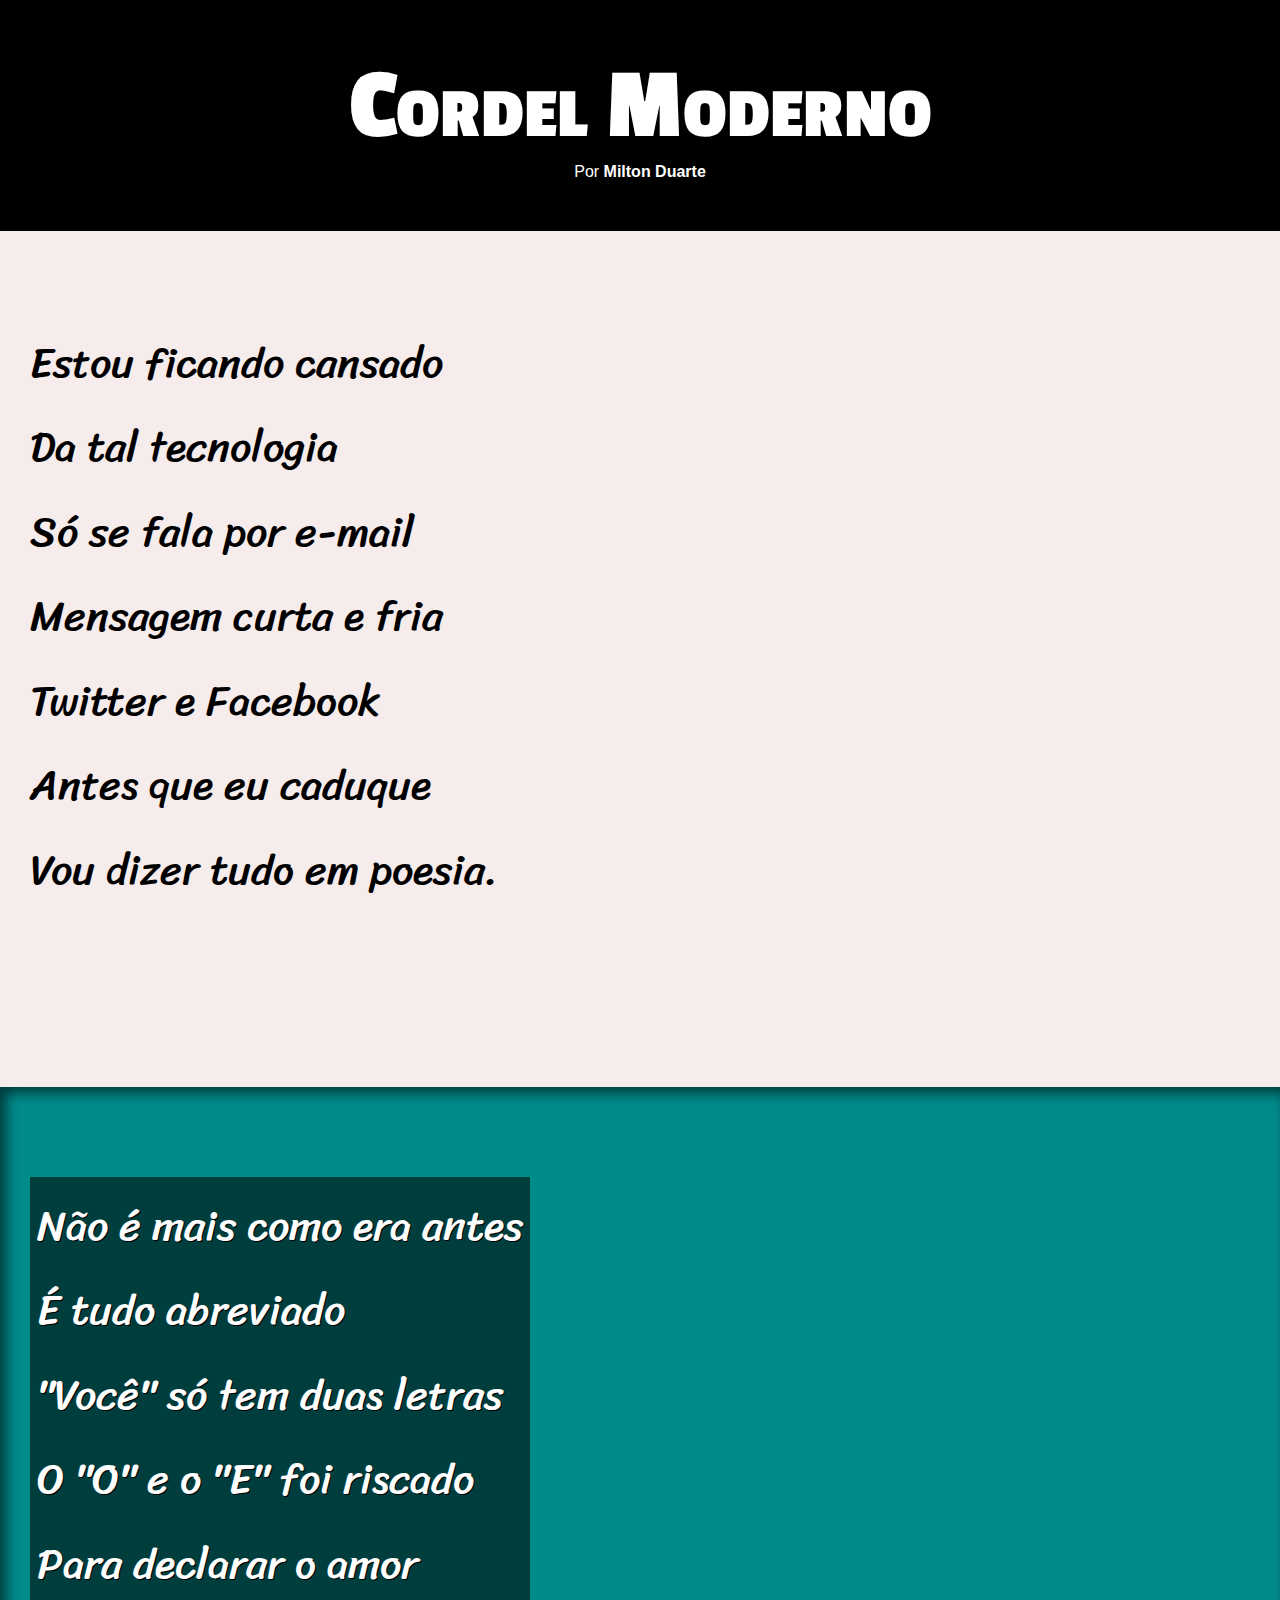
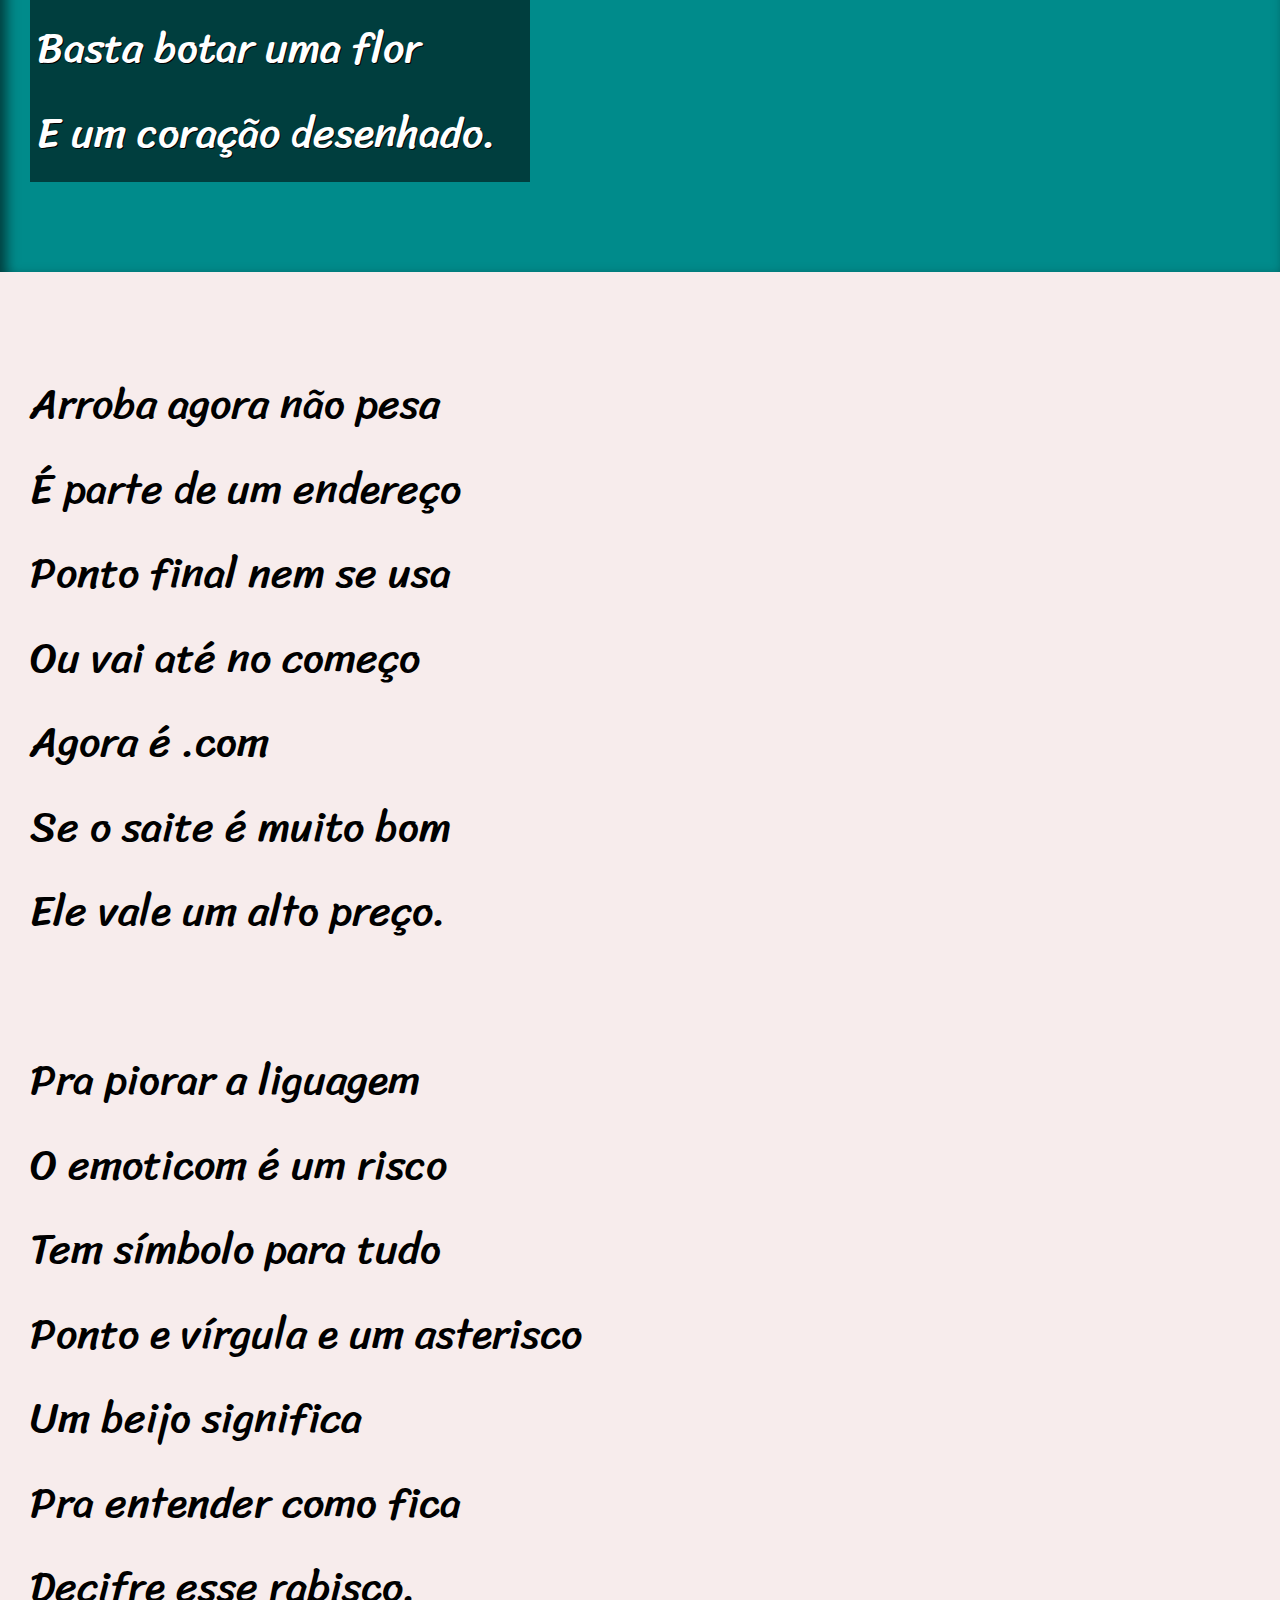
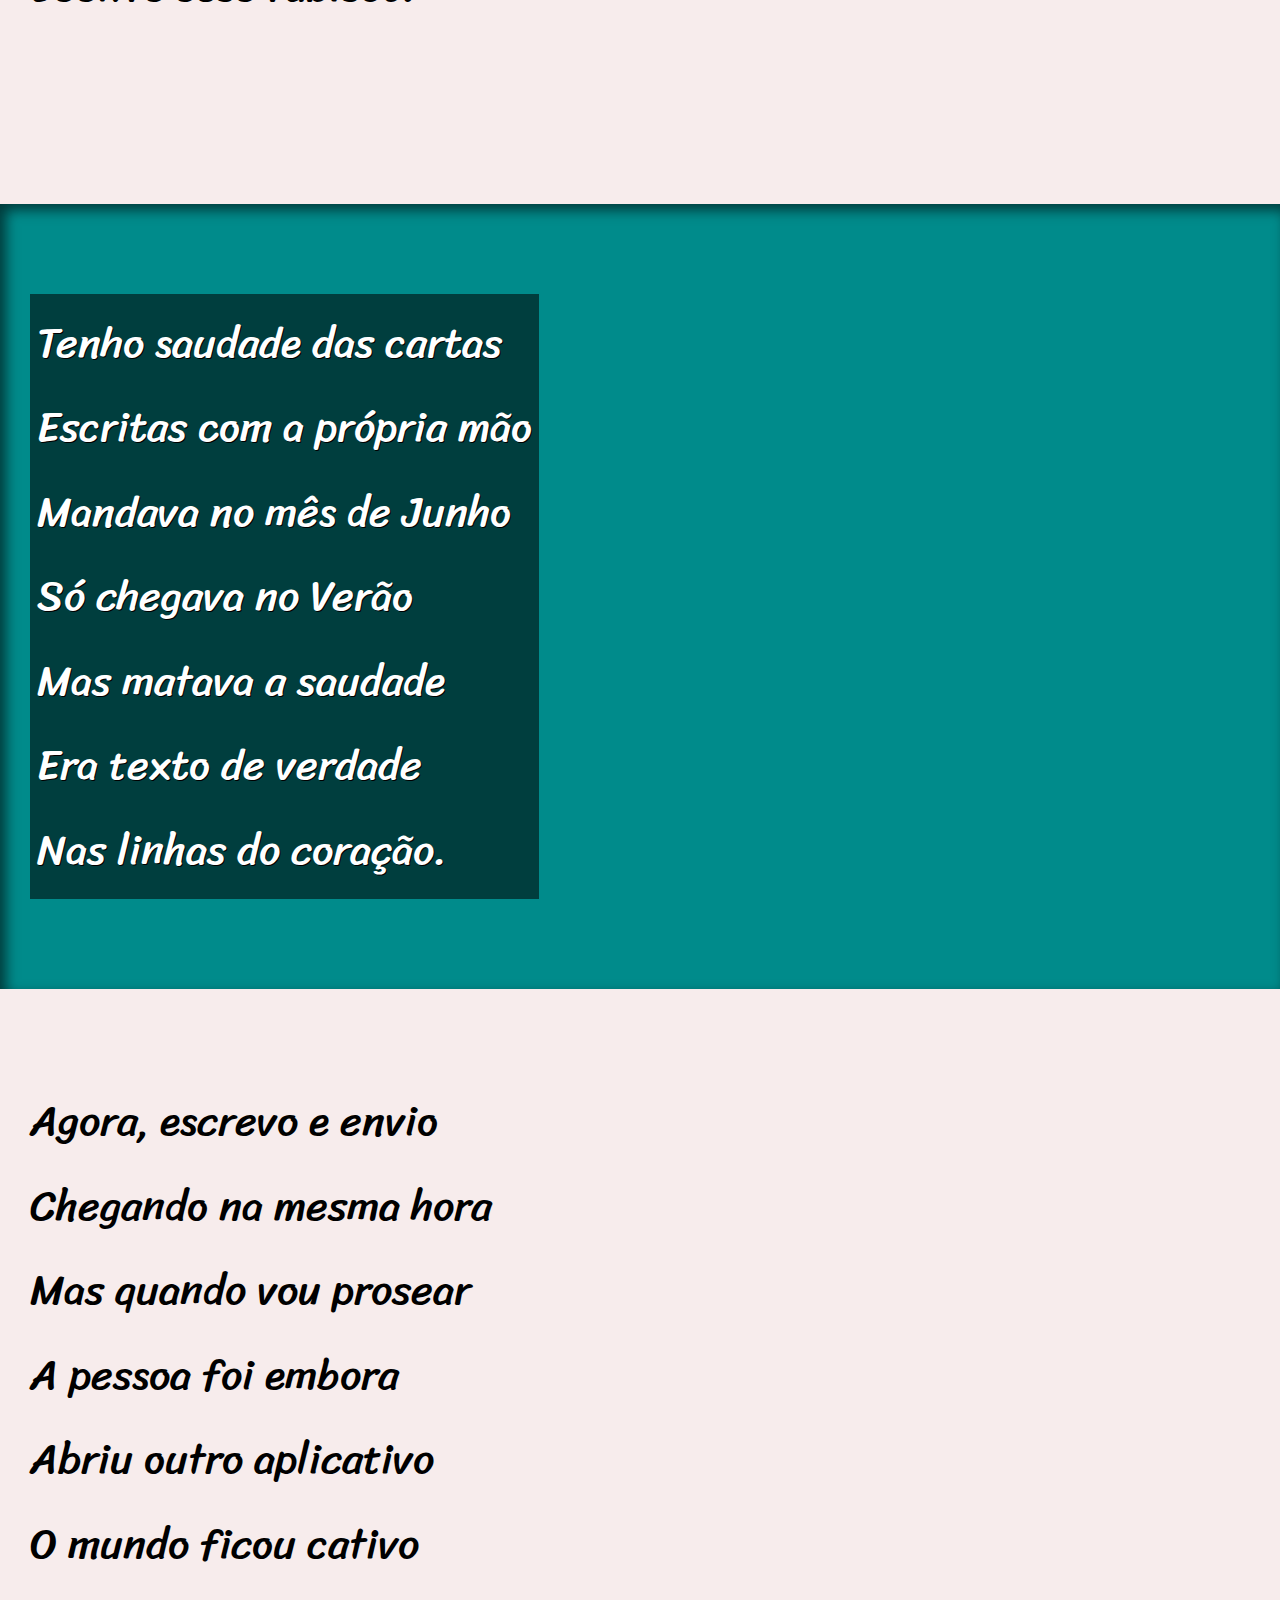
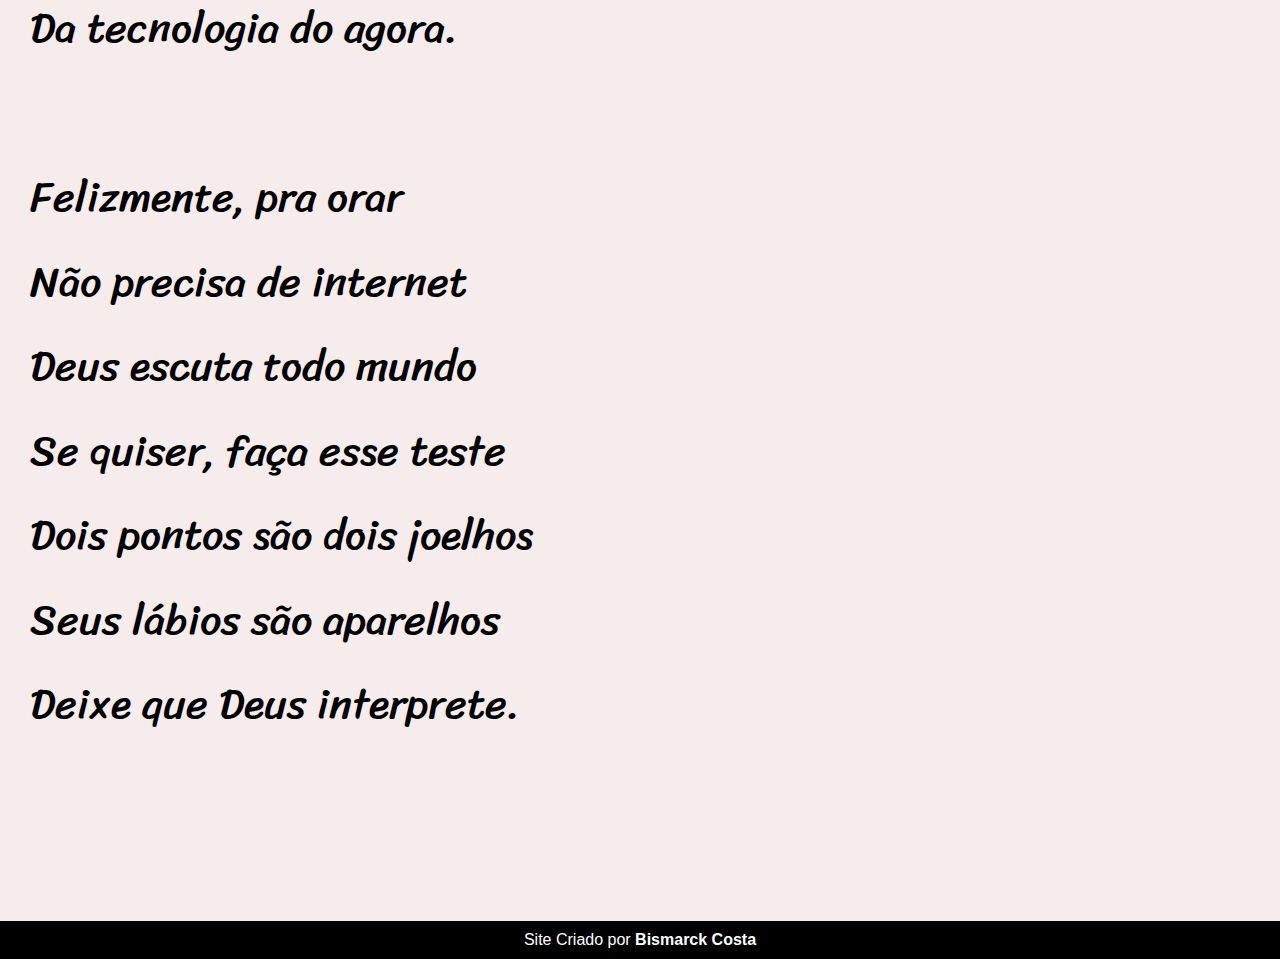
<file: desafios/d012/index.html>
<!DOCTYPE html>
<html lang="pt-br">
<head>
    <meta charset="UTF-8">
    <meta http-equiv="X-UA-Compatible" content="IE=edge">
    <meta name="viewport" content="width=device-width, initial-scale=1.0">
    <link rel="stylesheet" href="estilo/style.css">
    <title>Projeto Cordel</title>
</head>
<body>
    <header>
        <h1>Cordel Moderno</h1>
        <p>Por <a href="https://www.recantodasletras.com.br/poesias/3186743" target="_blank">Milton Duarte</a></p>
    </header>

    <section class="normal">
        <p>
            Estou ficando cansado <br>
            Da tal tecnologia <br>
            Só se fala por e-mail <br>
            Mensagem curta e fria <br>
            Twitter e Facebook <br>
            Antes que eu caduque <br>
            Vou dizer tudo em poesia. <br>
        </p>
    </section>

    <section class="imagem" id="img01">
        <p>
            Não é mais como era antes <br>
            É tudo abreviado <br>
            "Você" só tem duas letras <br>
            O "O" e o "E" foi riscado <br>
            Para declarar o amor <br>
            Basta botar uma flor <br>
            E um coração desenhado. <br>
        </p>
    </section>

    <section class="normal">
        <p>
            Arroba agora não pesa <br>
            É parte de um endereço <br>
            Ponto final nem se usa <br>
            Ou vai até no começo <br>
            Agora é .com <br>
            Se o saite é muito bom <br>
            Ele vale um alto preço. <br>
        </p>
        <p>
            Pra piorar a liguagem <br>
            O emoticom é um risco <br>
            Tem símbolo para tudo <br>
            Ponto e vírgula e um asterisco <br>
            Um beijo significa <br>
            Pra entender como fica <br>
            Decifre esse rabisco. <br>
        </p>
    </section>

    <section class="imagem" id="img02">
        <p>
            Tenho saudade das cartas <br>
            Escritas com a própria mão <br>
            Mandava no mês de Junho <br>
            Só chegava no Verão <br>
            Mas matava a saudade <br>
            Era texto de verdade <br>
            Nas linhas do coração. <br>
        </p>
    </section>

    <section class="normal">
        <p>
            Agora, escrevo e envio <br>
            Chegando na mesma hora <br>
            Mas quando vou prosear <br>
            A pessoa foi embora <br>
            Abriu outro aplicativo <br>
            O mundo ficou cativo <br>
            Da tecnologia do agora. <br>
        </p>
        <p>
            Felizmente, pra orar <br>
            Não precisa de internet <br>
            Deus escuta todo mundo <br>
            Se quiser, faça esse teste <br>
            Dois pontos são dois joelhos <br>
            Seus lábios são aparelhos <br>
            Deixe que Deus interprete. <br>
        </p>
    </section>

    <footer>
        Site Criado por <a href="https://github.com/bismarckcosta" target="_blank">Bismarck Costa</a>
    </footer>
</body>
</html>
</file>
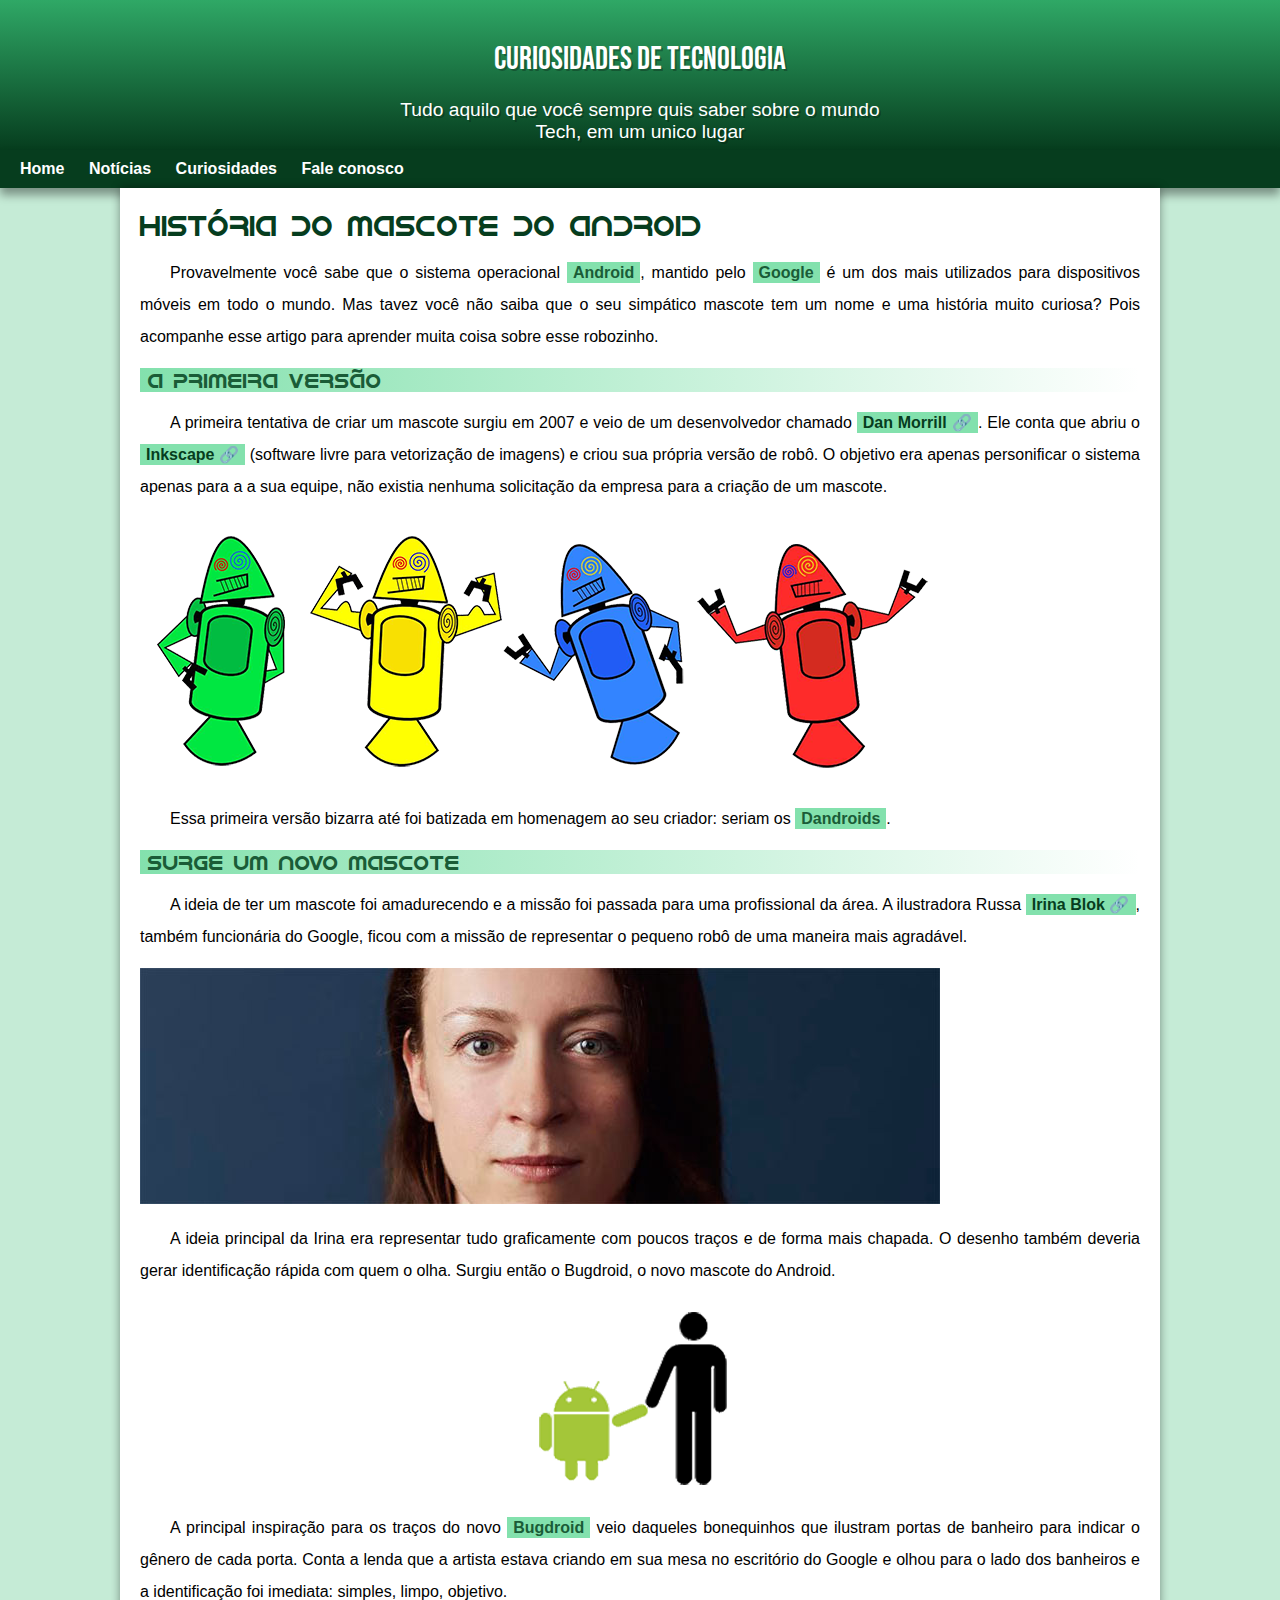
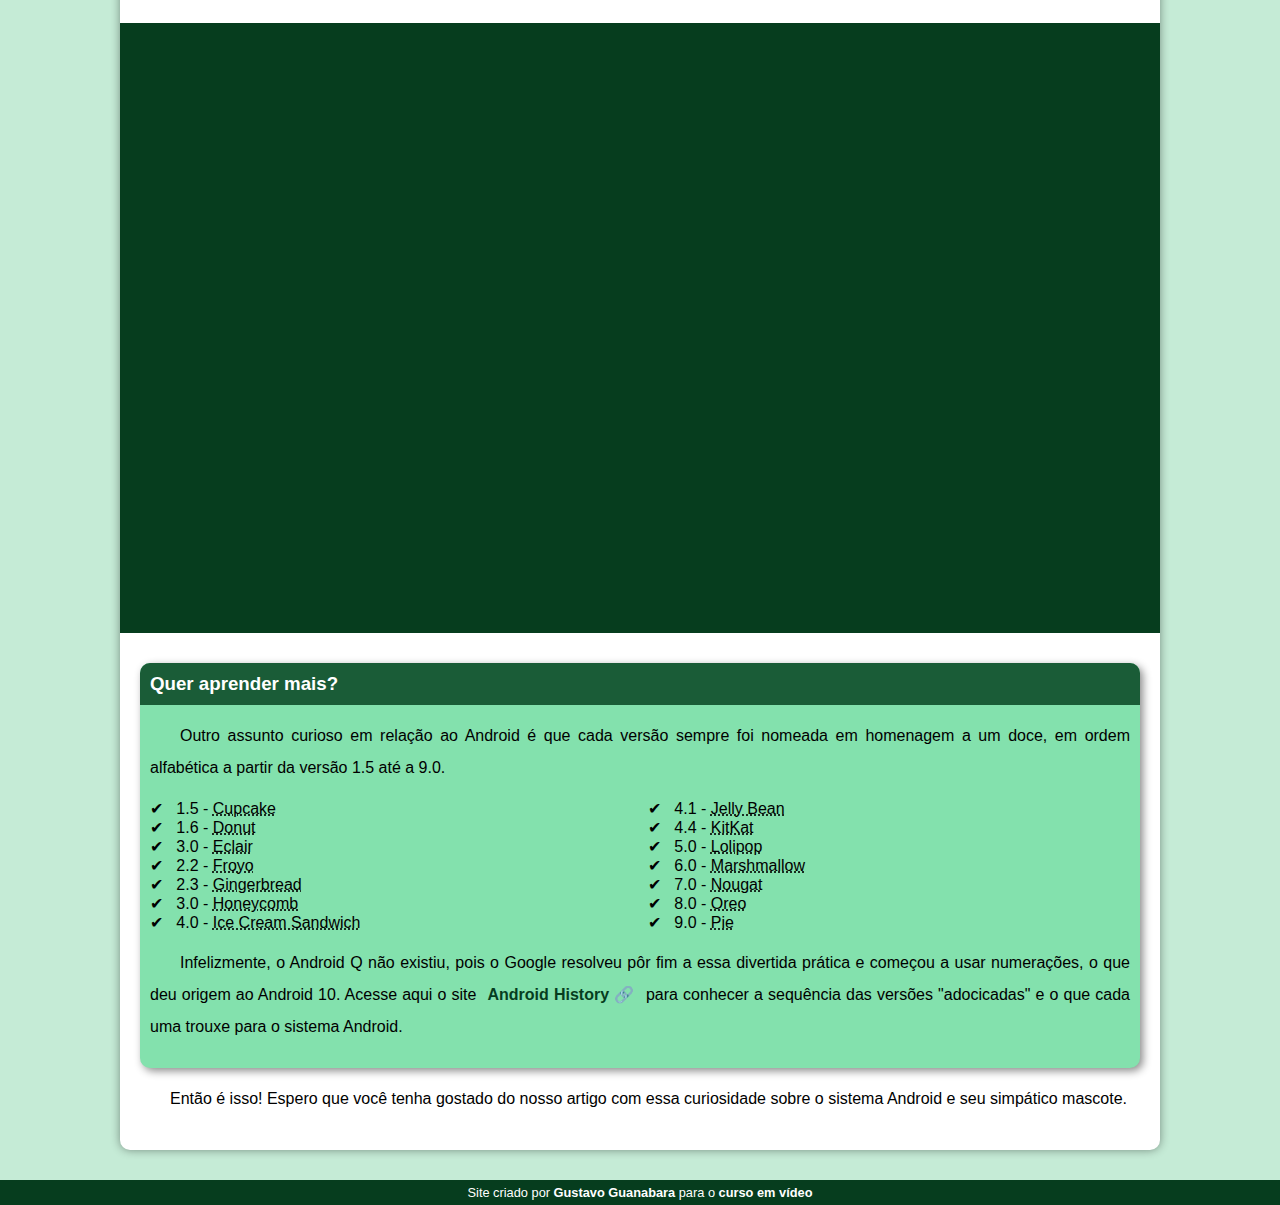
<file: desafios/d010/android.html>
<!DOCTYPE html>
<html lang="PT-BR">
<head>
    <meta charset="UTF-8">
    <meta http-equiv="X-UA-Compatible" content="IE=edge">
    <meta name="viewport" content="width=device-width, initial-scale=1.0">
    <title>Como surgiu o mascote do Android?</title>
    <link rel="shortcut icon" href="imagens/favicon.ico" type="image/x-icon">
    <link rel="stylesheet" href="estilo/style.css">
</head>
<body>
    <header>
        <h1>Curiosidades de Tecnologia</h1>
        <p>Tudo aquilo que você sempre quis saber sobre o mundo Tech, em um unico lugar</p>
    </header>
    <nav>
        <a href="#">Home</a>
        <a href="#">Notícias</a>
        <a href="#">Curiosidades</a>
        <a href="#">Fale conosco</a>
    </nav>
    <main>
        <article>
            <h1>História do Mascote do Android</h1>

            <p>Provavelmente você sabe que o sistema operacional <strong>Android</strong>, mantido pelo <strong>Google</strong> é um dos mais utilizados para dispositivos móveis em todo o mundo. Mas tavez você não saiba que o seu simpático mascote tem um nome e uma história muito curiosa? Pois acompanhe esse artigo para aprender muita coisa sobre esse robozinho.</p>

            <h2>A primeira versão</h2>

            <p>A primeira tentativa de criar um mascote surgiu em 2007 e veio de um desenvolvedor chamado <a href="https://androidcommunity.com/dan-morrill-shows-us-the-android-mascot-that-almost-was-20130103/" target="_blank" class="externo">Dan Morrill</a>. Ele conta que abriu o <a href="https://inkscape.org/" target="_blank" class="externo">Inkscape</a> (software livre para vetorização de imagens) e criou sua própria versão de robô. O objetivo era apenas personificar o sistema apenas para a a sua equipe, não existia nenhuma solicitação da empresa para a criação de um mascote.</p>

            <picture>
                <source media="(max-width:600px )" srcset="imagens/dan-droids-pq.png"><img src="imagens/dan-droids.png" alt="Primeiro mascote do andriod"></picture>

            <p>Essa primeira versão bizarra até foi batizada em homenagem ao seu criador: seriam os <strong>Dandroids</strong>.</p>

            <h2>Surge um novo mascote</h2>

            <p>A ideia de ter um mascote foi amadurecendo e a missão foi passada para uma profissional da área. A ilustradora Russa <a href="https://www.irinablok.com/" target="_blank" class="externo">Irina Blok</a>, também funcionária do Google, ficou com a missão de representar o pequeno robô de uma maneira mais agradável.</p>

            <picture>
                <source media="(max-width:600px )" srcset="imagens/irina-blok-pq.jpg">
                <img src="imagens/irina-blok.jpg" alt="Criadora do Bugdroid">
            </picture>

            <p>A ideia principal da Irina era representar tudo graficamente com poucos traços e de forma mais chapada. O desenho também deveria gerar identificação rápida com quem o olha. Surgiu então o Bugdroid, o novo mascote do Android.</p>

            <img src="imagens/bugdroid.png" class="pequena" alt="Bugdroid">

            <p>A principal inspiração para os traços do novo <strong>Bugdroid</strong> veio daqueles bonequinhos que ilustram portas de banheiro para indicar o gênero de cada porta. Conta a lenda que a artista estava criando em sua mesa no escritório do Google e olhou para o lado dos banheiros e a identificação foi imediata: simples, limpo, objetivo.</p>

            <div class="video">
                <iframe width="560" height="315" src="https://www.youtube.com/embed/l2UDgpLz20M" title="YouTube video player" frameborder="0" allow="accelerometer; autoplay; clipboard-write; encrypted-media; gyroscope; picture-in-picture" allowfullscreen></iframe></div>
            
            <aside>
                <h3>Quer aprender mais?</h3>
                <p>Outro assunto curioso em relação ao Android é que cada versão sempre foi nomeada em homenagem a um doce, em ordem alfabética a partir da versão 1.5 até a 9.0.</p>
               
                <ul>
                    <li>
                    1.5 - <abbr title="Bolo de copo">Cupcake</abbr>
                    </li>
                    <li>
                    1.6 - <abbr title="Rosquinha">Donut</abbr>
                    </li>
                    <li>
                    3.0 - <abbr title="Bomba">Eclair</abbr>
                    </li>
                    <li>
                    2.2 - <abbr title="Iorgute congelado">Froyo</abbr>
                    </li>
                    <li>
                    2.3 - <abbr title="Biscoito de Gengibre">Gingerbread</abbr>
                    </li>
                    <li>
                    3.0 - <abbr title="Favo de Mel">Honeycomb</abbr>
                    </li>
                    <li>
                    4.0 - <abbr title="Sanduíche de sorvete">Ice Cream Sandwich</abbr>
                    </li>
                    <li>
                    4.1 - <abbr title="Jujuba">Jelly Bean</abbr>
                    </li>
                    <li>
                    4.4 - <abbr title="KitKat"> KitKat</abbr>
                    </li>
                    <li>
                    5.0 - <abbr title="Pirulito">Lolipop</abbr>
                    </li>
                    <li>
                    6.0 - <abbr title="Marshmallow">Marshmallow</abbr>
                    </li>
                    <li>
                    7.0 - <abbr title="Torrone">Nougat</abbr>
                    </li>
                    <li>
                    8.0 - <abbr title="Oreo">Oreo</abbr>
                    </li>
                    <li>
                    9.0 - <abbr title="Torta">Pie</abbr>
                    </li>
                </ul>

                <p>
                    Infelizmente, o Android Q não existiu, pois o Google resolveu pôr fim a essa divertida prática e começou a usar numerações, o que deu origem ao Android 10.
                    Acesse aqui o site <a href="https://www.android.com/intl/pt-BR_br/history/" target="_blank" class="externo">Android History</a> para conhecer a sequência das versões "adocicadas" e o que cada uma trouxe para o sistema Android.
                </p>
            </aside>
            

            <p>Então é isso! Espero que você tenha gostado do nosso artigo com essa curiosidade sobre o sistema Android e seu simpático mascote.</p>
        </article>
    </main>
    <footer>
        <p>Site criado por <a href="https://gustavoguanabara.github.io/" target="_blank">Gustavo Guanabara</a> para o <a href="https://www.cursoemvideo.com/" target="_blank">curso em vídeo</a></p>
    </footer>
</body>
</html>
</file>
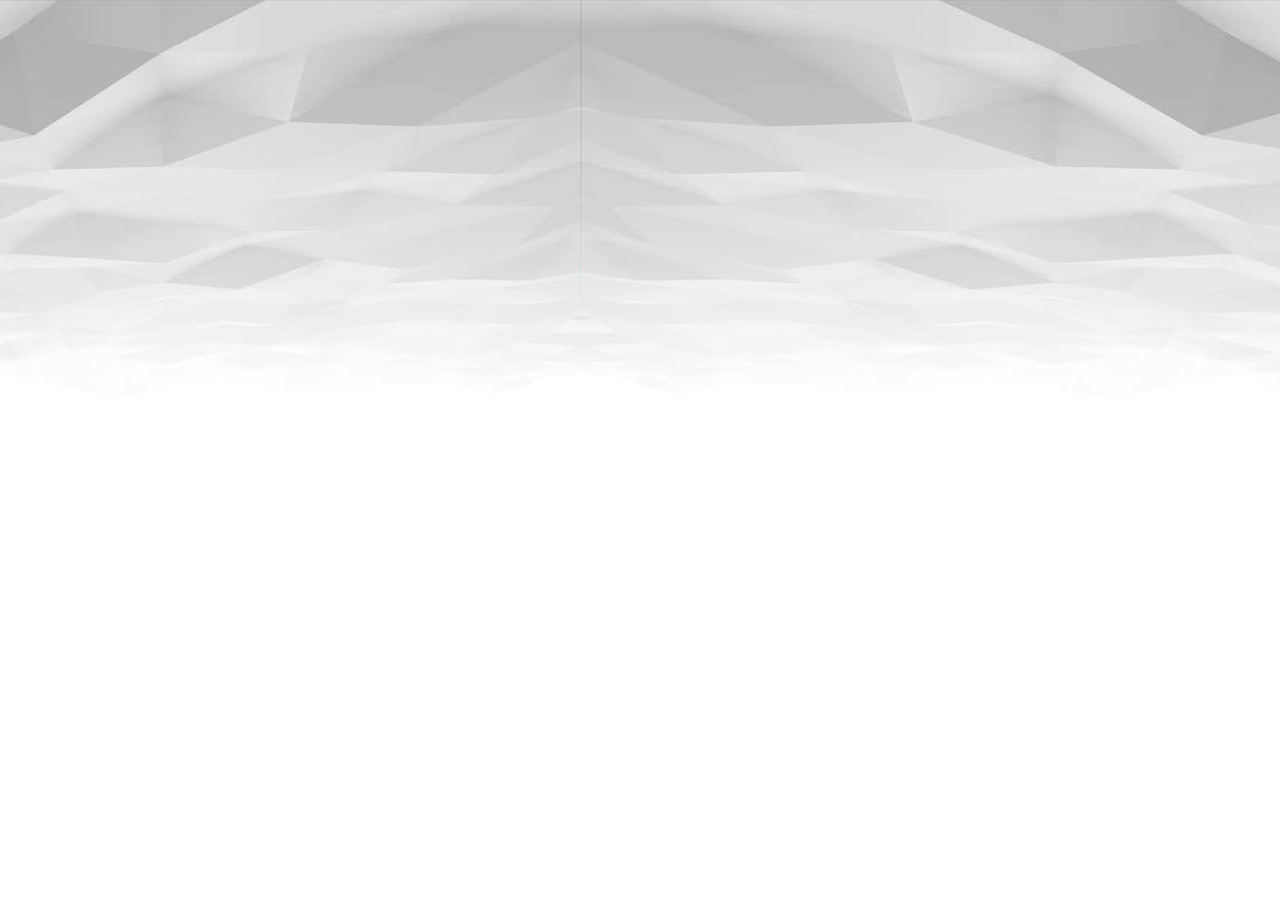
<file: exercicios/ex022/fundo005.html>
<!DOCTYPE html>
<html lang="pt-br">
<head>
    <meta charset="UTF-8">
    <meta http-equiv="X-UA-Compatible" content="IE=edge">
    <meta name="viewport" content="width=device-width, initial-scale=1.0">
    <title>Psocionamento</title>
</head>
<body>
    <style>
        body {
            background-size: auto;
            height: 98vh;
            background-image: url('imagens/wallpaper005.jpg');
            background-position: center top;
            background-repeat: no-repeat;
        }
    </style>
</body>
</html>
</file>
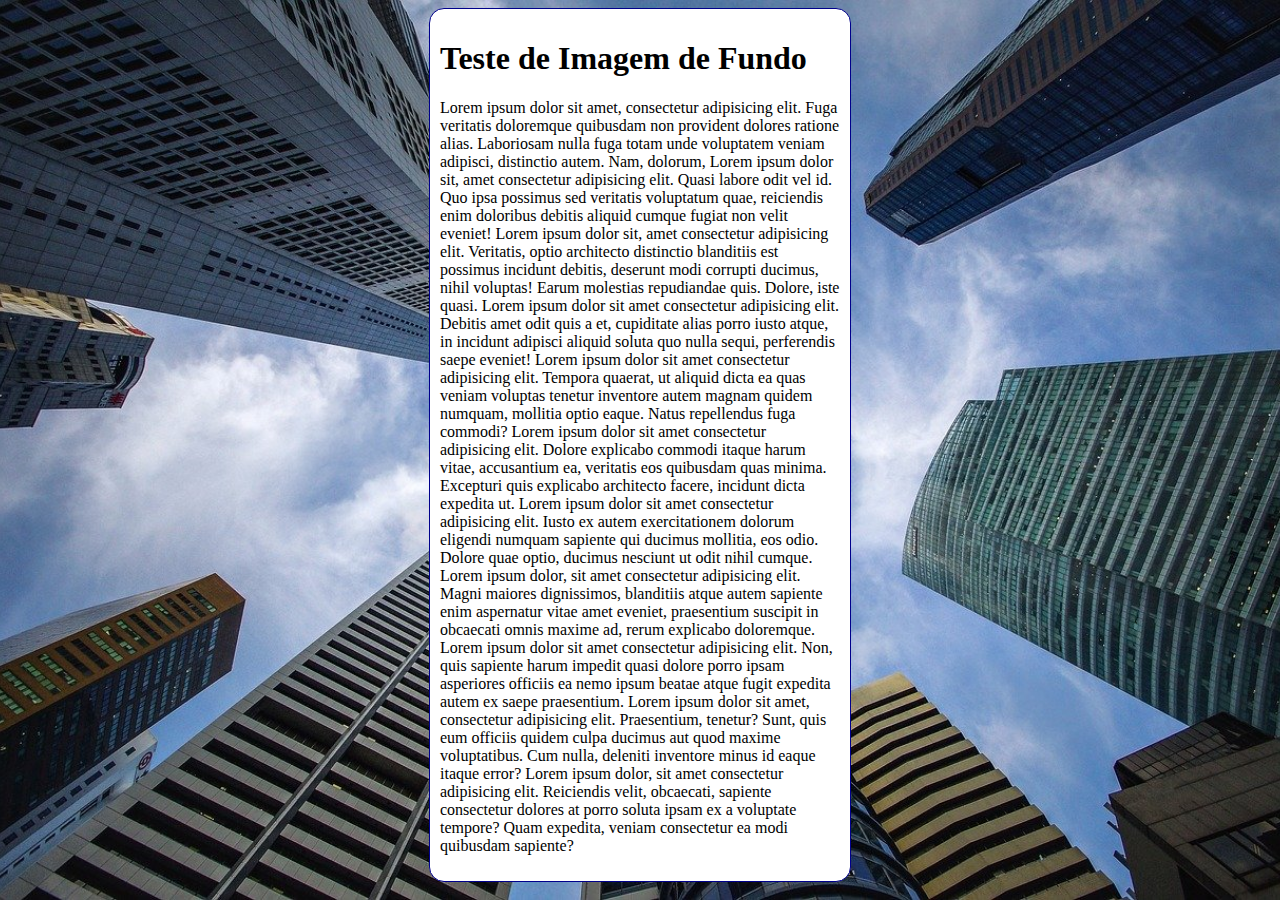
<file: exercicios/ex022/fundo006.html>
<!DOCTYPE html>
<html lang="pt-br">
<head>
    <meta charset="UTF-8">
    <meta http-equiv="X-UA-Compatible" content="IE=edge">
    <meta name="viewport" content="width=device-width, initial-scale=1.0">
    <title>Teste de Fundo</title>
    <style>
        body {
            /*
            height: 100vh;
            background-color: black;
            background-image: url(imagens/wallpaper002.jpg);
            background-repeat: no-repeat;
            background-position: center top;
            background-size: cover;
            background-attachment: fixed;
            */
            background: black url(imagens/wallpaper002.jpg) center top no-repeat fixed;
            background-size: cover;
        }
        main{
            margin: auto;
            width: 400px;
            border: 1px solid darkblue;
            padding: 10px;
            border-radius: 15px;
            background-color: white;
        }
    </style>
</head>
<body>
    <main>
        <h1>Teste de Imagem de Fundo</h1>
        <p>Lorem ipsum dolor sit amet, consectetur adipisicing elit. Fuga veritatis doloremque quibusdam non provident dolores ratione alias. Laboriosam nulla fuga totam unde voluptatem veniam adipisci, distinctio autem. Nam, dolorum, Lorem ipsum dolor sit, amet consectetur adipisicing elit. Quasi labore odit vel id. Quo ipsa possimus sed veritatis voluptatum quae, reiciendis enim doloribus debitis aliquid cumque fugiat non velit eveniet! Lorem ipsum dolor sit, amet consectetur adipisicing elit. Veritatis, optio architecto distinctio blanditiis est possimus incidunt debitis, deserunt modi corrupti ducimus, nihil voluptas! Earum molestias repudiandae quis. Dolore, iste quasi. Lorem ipsum dolor sit amet consectetur adipisicing elit. Debitis amet odit quis a et, cupiditate alias porro iusto atque, in incidunt adipisci aliquid soluta quo nulla sequi, perferendis saepe eveniet! Lorem ipsum dolor sit amet consectetur adipisicing elit. Tempora quaerat, ut aliquid dicta ea quas veniam voluptas tenetur inventore autem magnam quidem numquam, mollitia optio eaque. Natus repellendus fuga commodi? Lorem ipsum dolor sit amet consectetur adipisicing elit. Dolore explicabo commodi itaque harum vitae, accusantium ea, veritatis eos quibusdam quas minima. Excepturi quis explicabo architecto facere, incidunt dicta expedita ut. Lorem ipsum dolor sit amet consectetur adipisicing elit. Iusto ex autem exercitationem dolorum eligendi numquam sapiente qui ducimus mollitia, eos odio. Dolore quae optio, ducimus nesciunt ut odit nihil cumque. Lorem ipsum dolor, sit amet consectetur adipisicing elit. Magni maiores dignissimos, blanditiis atque autem sapiente enim aspernatur vitae amet eveniet, praesentium suscipit in obcaecati omnis maxime ad, rerum explicabo doloremque. Lorem ipsum dolor sit amet consectetur adipisicing elit. Non, quis sapiente harum impedit quasi dolore porro ipsam asperiores officiis ea nemo ipsum beatae atque fugit expedita autem ex saepe praesentium. Lorem ipsum dolor sit amet, consectetur adipisicing elit. Praesentium, tenetur? Sunt, quis eum officiis quidem culpa ducimus aut quod maxime voluptatibus. Cum nulla, deleniti inventore minus id eaque itaque error? Lorem ipsum dolor, sit amet consectetur adipisicing elit. Reiciendis velit, obcaecati, sapiente consectetur dolores at porro soluta ipsam ex a voluptate tempore? Quam expedita, veniam consectetur ea modi quibusdam sapiente?</p>
    </main>
</body>
</html>
</file>
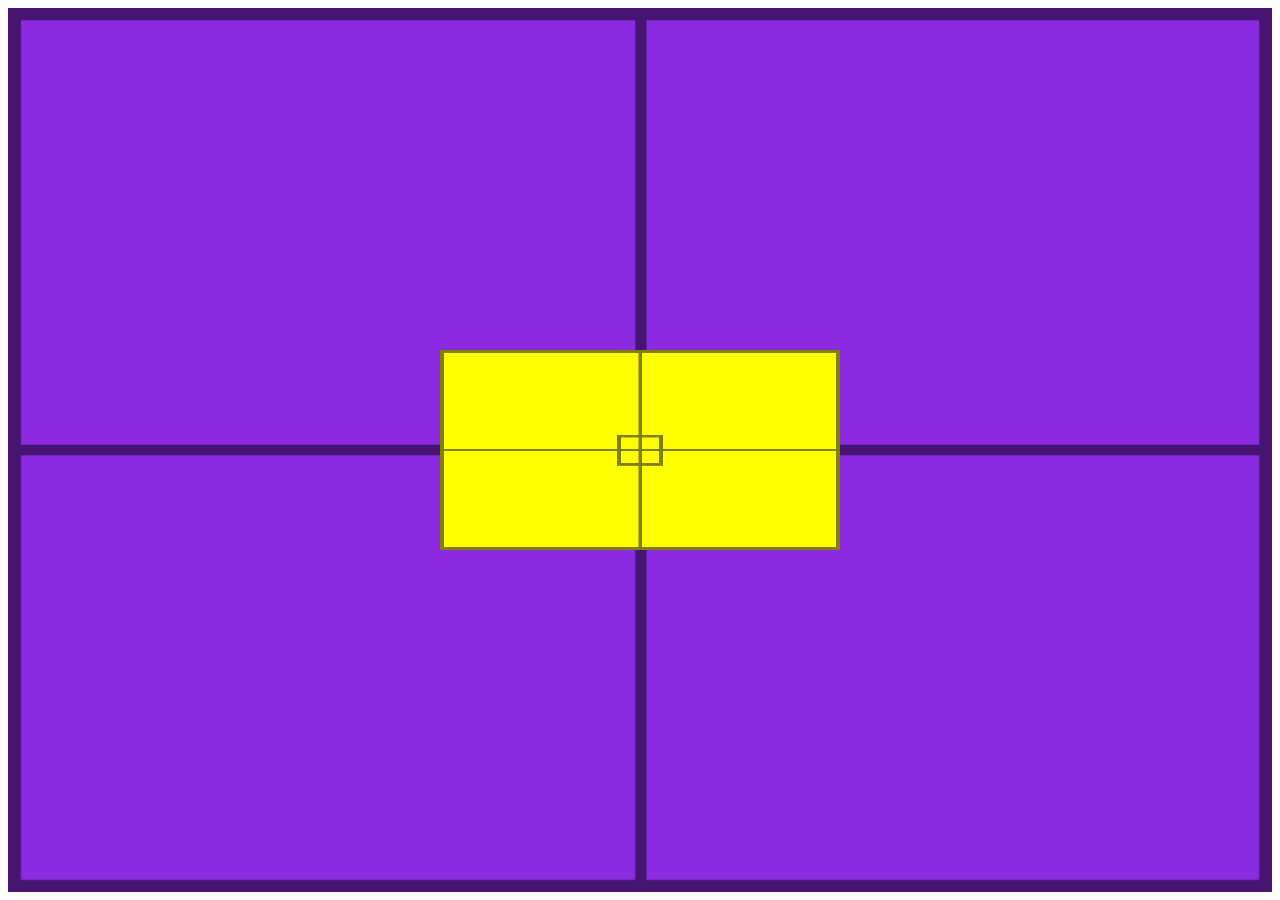
<file: exercicios/ex022/fundo007.html>
<!DOCTYPE html>
<html lang="pt-br">
<head>
    <meta charset="UTF-8">
    <meta http-equiv="X-UA-Compatible" content="IE=edge">
    <meta name="viewport" content="width=device-width, initial-scale=1.0">
    <title>Alinhamento Vertical</title>
    <style>
        #caixa {
            background-image: url(imagens/target001.png);
            background-size: 100% 100%;
            height: 96vh;
            background-color: blueviolet;
            padding: 10px;

            position: relative;
        }

        #conteudo {
            background-image: url(imagens/target001.png);
            background-size: 100% 100%;
            position: absolute;
            height: 200px;
            width: 400px;
            background-color: yellow;

            left: 50%;
            top: 50%;

            transform: translate(-50%, -50%);
        }
    </style>
</head>
<body>
    <section id="caixa">
        <article id="conteudo">

        </article>
    </section>
</body>
</html>
</file>
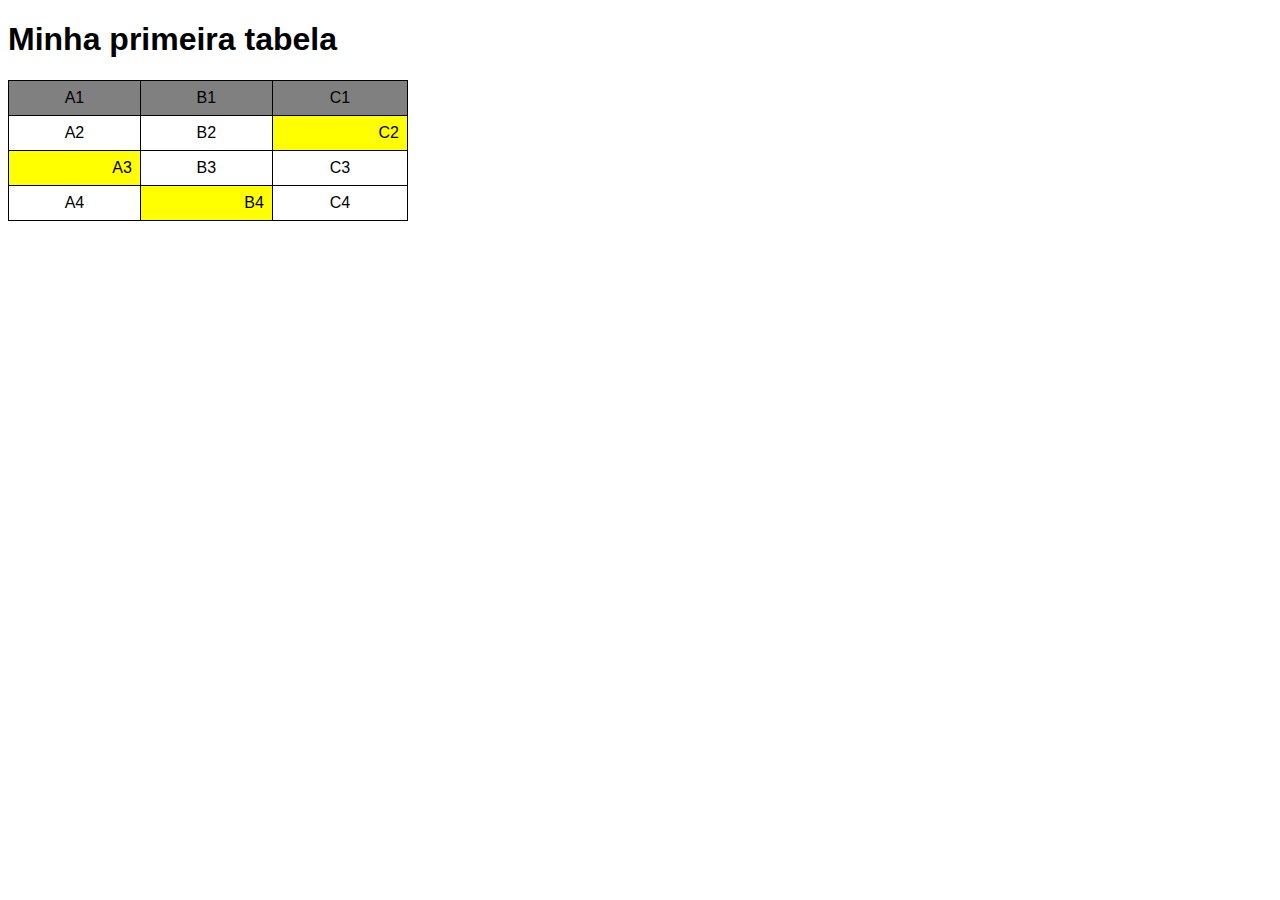
<file: exercicios/ex023/tabela001.html>
<!DOCTYPE html>
<html lang="pt-br">
<head>
    <meta charset="UTF-8">
    <meta http-equiv="X-UA-Compatible" content="IE=edge">
    <meta name="viewport" content="width=device-width, initial-scale=1.0">
    <title>Tabelas</title>
    <style>
        body{
            font-family: Arial, Helvetica, sans-serif;
        }

        table {
            width: 400px;
            border-collapse: collapse;
            text-align: center;
            vertical-align: middle;
        }
        
        tr.cinza {
            background-color: gray;
        }

        td{
            padding: 8px;
            border: 1px solid black;

        }

        .numero {
            background-color: yellow;
            text-align: right;
        }
    </style>
</head>
<body>
    <h1>Minha primeira tabela</h1>
    <!--
        HIERARQUIA DE TABELAS (Simples)
        TABLE = Tabela
            TABLE HEADER = Cabeçalho da tabela
            TABLE DATA = Dado da tabela
    -->
    <table>
        <tr class="cinza"> <!--Primeira linha-->
            <td>A1</td>
            <td>B1</td>
            <td>C1</td>
        </tr>
        <tr>
            <td>A2</td>
            <td>B2</td>
            <td class="numero">C2</td>
        </tr>
        <tr>
            <td class="numero">A3</td>
            <td>B3</td>
            <td>C3</td>
        </tr>
        <tr>
            <td>A4</td>
            <td class="numero">B4</td>
            <td>C4</td>
        </tr>
    </table>
</body>
</html>
</file>
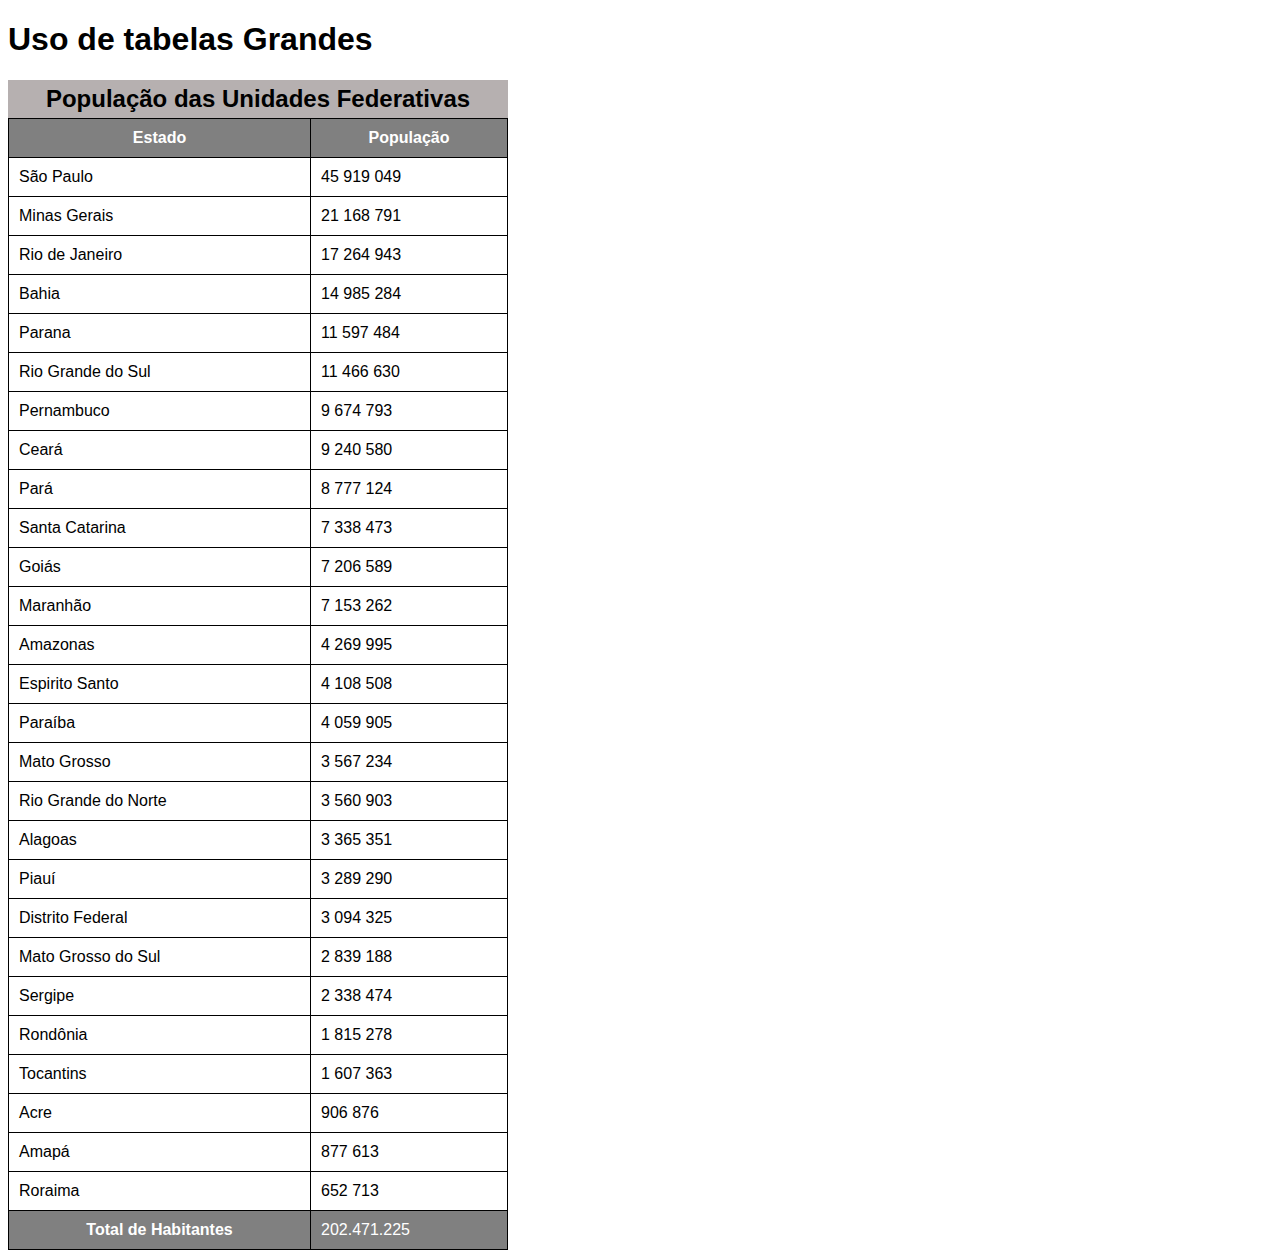
<file: exercicios/ex023/tabela002.html>
<!DOCTYPE html>
<html lang="pt-br">
<head>
    <meta charset="UTF-8">
    <meta http-equiv="X-UA-Compatible" content="IE=edge">
    <meta name="viewport" content="width=device-width, initial-scale=1.0">
    <title>Tabelas</title>
    <style>
        body{
            font-family: Arial, Helvetica, sans-serif;

        }

        caption {
            font-size: 1.5em;
            font-weight: bold;
            padding: 5px;
            background-color: rgb(182, 176, 176);
        }

        table {
            width: 500px;
            border-collapse: collapse;
        }

        td, th {
            border: 1px solid black;
            padding: 10px;
        }

        thead,tfoot {
            background-color: gray;
            color: white;
        }
        
    </style>
</head>
<body>
    <h1>Uso de tabelas Grandes</h1>
    <!-- 
        Anatomia para Tabelas Grandes
        table
            caption
            thead
                tr,td,th
            tbody
                tr,td,th
            tfoot
                tr.td.th
    -->
    <table>
        <caption>População das Unidades Federativas</caption>
        <thead>
            <tr>
                <th scope="col">Estado</th>
                <th scope="col">População</th>
            </tr>
        </thead>
        <tbody>
            <tr>
                <td>São Paulo</td>
                <td class="num">45 919 049</td>
            </tr>
            <tr>
                <td>Minas Gerais</td>
                <td class="num">21 168 791</td>
            </tr>
            <tr>
                <td>Rio de Janeiro</td>
                <td class="num">17 264 943</td>
            </tr>
            <tr>
                <td>Bahia</td>
                <td class="num">14 985 284</td>
            </tr>
            <tr>
                <td>Parana</td>
                <td class="num">11 597 484</td>
            </tr>
            <tr>
                <td>Rio Grande do Sul</td>
                <td class="num">11 466 630</td>
            </tr>
            <tr>
                <td>Pernambuco</td>
                <td class="num">9 674 793</td>
            </tr>
            <tr>
                <td>Ceará</td>
                <td class="num">9 240 580</td>
            </tr>
            <tr>
                <td>Pará</td>
                <td class="num">8 777 124</td>
            </tr>
            <tr>
                <td>Santa Catarina</td>
                <td class="num">7 338 473</td>
            </tr>
            <tr>
                <td>Goiás</td>
                <td class="num">7 206 589</td>            
            </tr>
            <tr>
                <td>Maranhão</td>
                <td class="num">7 153 262</td>
            </tr>
            <tr>
                <td>Amazonas</td>
                <td class="num">4 269 995</td>
            </tr>
            <tr>
                <td>Espirito Santo</td>
                <td class="num">4 108 508</td>
            </tr>
            <tr>
                <td>Paraíba</td>
                <td class="num">4 059 905</td>
            </tr>
            <tr>
                <td>Mato Grosso</td>
                <td class="num">3 567 234</td>
            </tr>
            <tr>
                <td>Rio Grande do Norte</td>
                <td class="num">3 560 903</td>
            </tr>
            <tr>
                <td>Alagoas</td>
                <td class="num">3 365 351</td>
            </tr>
            <tr>
                <td>Piauí</td>
                <td class="num">3 289 290</td>
            </tr>
            <tr>
                <td>Distrito Federal</td>
                <td class="num">3 094 325</td>
            </tr>
            <tr>
                <td>Mato Grosso do Sul</td>
                <td class="num">2 839 188</td>
            </tr>
            <tr>
                <td>Sergipe</td>
                <td class="num">2 338 474</td>
            </tr>
            <tr>
                <td>Rondônia</td>
                <td class="num">1 815 278</td>
            </tr>
            <tr>
                <td>Tocantins</td>
                <td class="num">1 607 363</td>
            </tr>
            <tr>
                <td>Acre</td>
                <td class="num">906 876</td>
            </tr>
            <tr>
                <td>Amapá</td>
                <td class="num">877 613</td>
            </tr>
            <tr>
                <td>Roraima</td>
                <td class="num">652 713</td>
            </tr>
        </tbody>
        <tfoot>
            <tr>
                <th scope="row">Total de Habitantes</th>
                <td class="num">202.471.225</td>
        </tr>
        </tfoot>
    </table>
</body>
</html>
</file>
<file: desafios/d012/estilo/style.css>
@charset "UTF-8";

@import url('https://fonts.googleapis.com/css2?family=Passion+One:wght@700&display=swap');
@import url('https://fonts.googleapis.com/css2?family=Sriracha&display=swap');

:root{

    --fonte1:Verdana, Geneva, Tahoma, sans-serif;
    --fonte2:'Passion One', cursive;
    --fonte3:'Sriracha', cursive;
}

* {
    margin: 0px;
    padding: 0px;
    font-size: 1em;
}

html, body {
    min-height: 100vh;
    background-color: darkgray;
    font-family: var(--fonte1);
}
header {
    background-color: black;
    color: white;
    text-align: center; 
}
header > h1 {
    padding-top: 50px;
    font-variant: small-caps;
    font-size: 8vw;
    font-family:var(--fonte2) ;
}
header > p {
    padding-bottom: 50px;
}

a {
    color: white;
    text-decoration: none;
    font-weight: bolder;
}

a:hover {
    text-decoration: underline;
}

section {
    padding-top: 10vh;
    padding-bottom: 10vh;
    padding-left: 30px;
    line-height: 2em;
    font-family: var(--fonte3);
    font-size: 3.3vw;
}
section > p {
    padding-bottom: 2em;
} 

section#img01 {
        background-image: url(../imagens/background001.jpg);
        background-position: right center;
        background-size: cover;
}

section#img02 {
    background-image: url(../imagens/background002.jpg);
    background-position: right center;
    background-size: cover;
}

section.imagem > p {
    display: inline-block;
    padding: 7px;
    background-color: rgba(0, 0, 0, 0.548);
    text-shadow: 1px 1px 0px black;
}

section.normal {
    background-color: rgb(247, 236, 236);
    color: black;
}

section.imagem {
    background-color: darkcyan;
    color: white;
    box-shadow: inset 6px 6px 13px 0px rgba(0, 0, 0, 0.589);
    background-attachment: fixed;
}

footer {
    background-color: black;
    text-align: center;
    color: white;
    padding: 10px;
}
</file>
<file: desafios/d010/estilo/style.css>
@charset "UTF-8";
@import url('https://fonts.googleapis.com/css2?family=Bebas+Neue&display=swap');
@font-face {
    font-family: 'Android';
    src: url('../fontes/idroid.otf') format('opentype');
    font-weight: normal;
}

:root {
    --cor0: #c5ebd6;
    --cor1: #83e1ad;
    --cor2: #3ddc84;
    --cor3: #2fa866;
    --cor4: #1a5c37;
    --cor5: #063d1e;

    --fonte-padrao:Arial, Verdana, Helvetica, sans-serif;
    --fonte-destaque: 'Bebas Neue', cursive;
    --fonte-android: 'Android', cursive;
} 

* {
    margin: 0px;
    padding: 0px;
}

main p{
    margin: 15px 0px;
    text-align: justify;
    text-indent: 30px;
    line-height: 2em;
    font-size: 1em;
}

body {
    background-color: #c5ebd6;
    font-family: var(--fonte-padrao);
}

a.externo::after {
    content: '\00A0\1F517';
}

header {
    background-color: var(--cor4);
    min-height: 150px; ;
    text-align: center;
    background-image: linear-gradient(to bottom, var(--cor3), var(--cor5));
}

header > h1 {
    color: white;
    font-family: var(--fonte-destaque);
    padding-top: 40px;
    margin-bottom: 20px;
    text-shadow: 2px 2px 0px rgba(0, 0, 0, 0.253);
    font-weight: normal;
}

header > p {
    color: white;
    font-family: var(--fonte-padrao);
    font-size: 1.2em;
    max-width: 500px;
    padding-left: 10px;
    padding-right: 10px;
    text-shadow: 2px 2px 0px rgba(0, 0, 0, 0.253);
    margin: auto;
}

nav {
    background-color: var(--cor5);
    padding: 10px;
    box-shadow: 0px 7px 9px rgba(0, 0, 0, 0.384); 
}
nav > a {
    color: white;
    padding: 10px;
    border-radius: 5px;
    text-decoration: none;
    font-weight: bold;
    transition-duration: .5s;
}

nav a:hover{
    background-color: var(--cor3);
    color: var(--cor5);
}

main {
    min-width: 300px;
    max-width: 1000px;
    margin: auto;
    margin-bottom: 30px;
    background-color: white;
    padding: 20px;
    box-shadow: 0px 0px 10px rgba(0, 0, 0, 0.404);
    border-bottom-left-radius: 10px;
    border-bottom-right-radius: 10px;
     
}

main h1 {
    color: var(--cor5) ;
    font-family: var(--fonte-android);
    font-weight: normal;
    font-size: 1.8em;
}

main h2 {
    font-family: var(--fonte-android) ;
    color: var(--cor4);
    font-size: 1.3em;
    background-image: linear-gradient(to right, var(--cor1),transparent);
    text-indent: 8px;
    font-weight: normal;
}
main img.pequena {
max-width: 350px;
display: block ;
margin: auto;
}

div.video > iframe {
    position: absolute;
    top: 5% ;
    left: 5% ;
    width: 90% ;
    height: 90% ;
}

div.video {
    background-color: var(--cor5);
    margin: 0px -20px 30px -20px;
    padding: 20px;
    position: relative;
    padding-bottom: 59%;
}

main strong {
    color: var(--cor4);
    font-weight: bold;
    background-color: var(--cor1);
    padding: 2px  6px;
}
main a {
    text-decoration: none;
    font-weight: bold;
    color: var(--cor5);
    padding: 2px 6px;
    background-color: var(--cor1);
}

main a:hover {
text-decoration: underline;
color: var(--cor4);
}

aside {
    background-color: var(--cor1);
    padding: 10px;
    border-radius: 10px;
    box-shadow: 3px 3px 8px  rgba(0, 0, 0, 0.459);
}

aside > ul {
    list-style-position: inside;
    columns: 2;
    list-style-type: "\2714\00A0\00A0";
}

aside > h3 {
    background-color: var(--cor4);
    color: white;
    padding: 10px;
    margin: -10px -10px 0px -10px ;
    border-radius: 10px 10px 0px 0px;
}

footer {
    background-color: var(--cor5);
    color: white;
    padding: 0px;
    text-align: center;
    font-size: 0.8em;
    padding: 5px;
}

footer a {
    color: white;
    font-weight: bolder;
    text-decoration: none;
}

footer a:hover {
    text-decoration: underline;
    color: var(--cor1);
}
</file>
